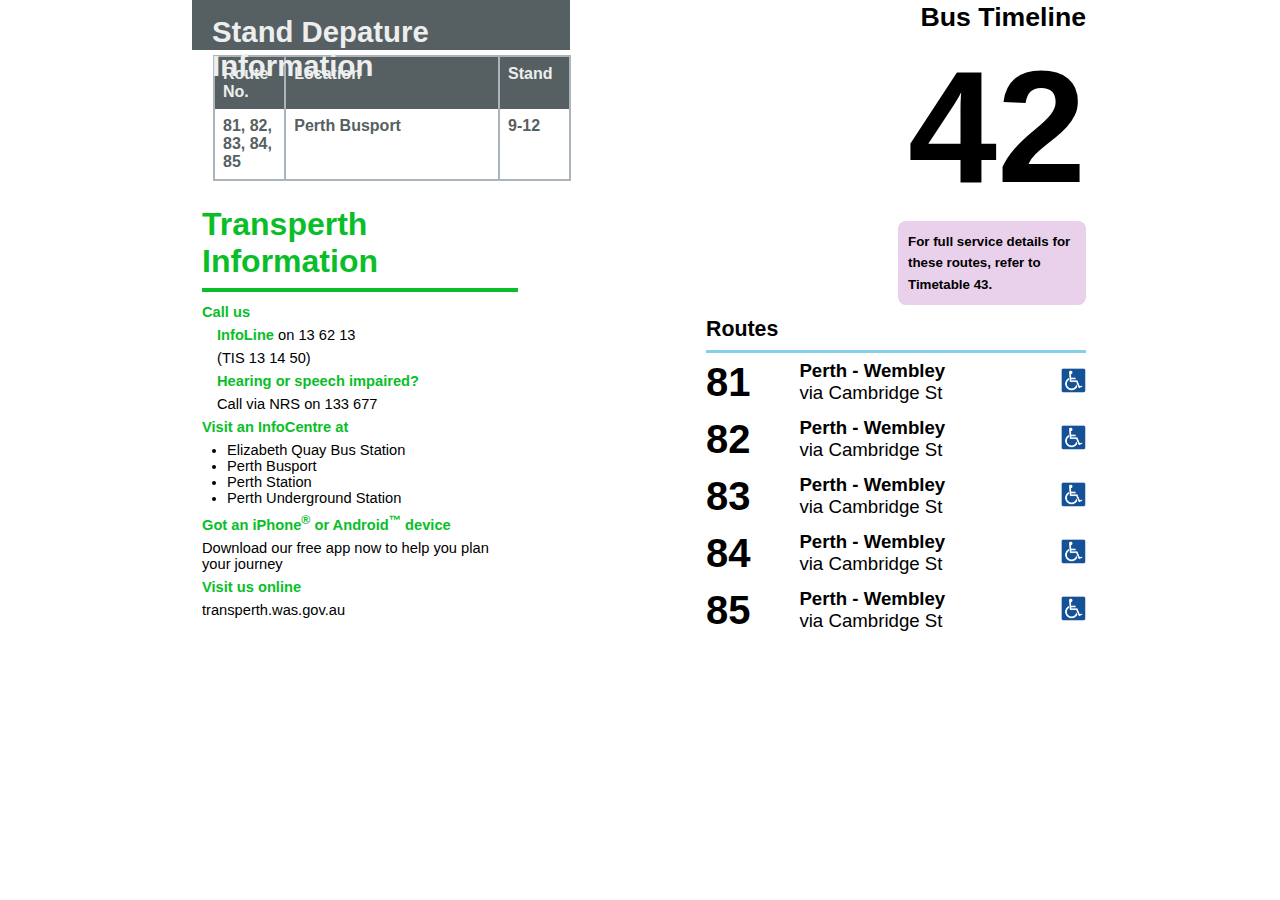
<file: latihan3/index.html>
<!DOCTYPE html>
<html>
<head>
	<title>Vanessa Leoni</title>
	<link rel="stylesheet" type="text/css" href="assets/global.css">
</head>
<body>
	<section>
		<div class="satu">
			<h1>Stand Depature Information</h1>
		</div>
			<table class="dua">
				<thead>
		 		<tr>
		 			<th>Bus Timeline</th>
            	</tr>
		 		</thead>
		 		<tbody>
			 	<tr>		 	
		 		<td>42</td>
			 	</tr>
				</tbody>
				<tfoot>
				<tr>
				<th>For full service details for these routes, refer to Timetable 43.</th>
				</tr>
				</tfoot>
			</table>
			<table class="tiga">
				<thead>
		 			<tr>
		 				<th>Route No.</th>
		 				<th>Location</th>
		 				<th>Stand</th>
            		</tr>
		 		</thead>
		 		<tbody>
					<tr>		 	
		 				<td>81, 82, 83, 84, 85</td>
		 				<td>Perth Busport</td>
		 				<td>9-12</td>
					</tr>
				</tbody>
			</table>
			<table class="empat">
				<thead>
		 			<tr>
		 				<th>Transperth Information</th>
           		 	</tr>
		 		</thead>
		 		<tbody>
			 		<tr>		 	
		 				<td>Call us</td>
					</tr>
					<tr>		 	
		 				<td><b>InfoLine</b> <font color="black">on 13 62 13</font color></td>		 	
					</tr>
					<tr>		 	
		 				<td>(TIS 13 14 50) </td>
		 			</tr>
		 			<tr>
		 				<td>Hearing or speech impaired?</td>
		 			</tr>
		 			<tr>
		 				<td>Call via NRS on 133 677</td>
		 			</tr>
		 			<tr>		 	
		 				<td>Visit an InfoCentre at</td>
					</tr>	 	
					<tr>		 	
		 				<td>
		 					<ul type="disc"> 
		 						<li>Elizabeth Quay Bus Station</li>
		 						<li>Perth Busport</li>
		 						<li>Perth Station</li>
		 						<li>Perth Underground Station</li>
		 					</ul>
		 				</td>
					</tr>
					<tr>		 	
		 				<td>Got an iPhone<sup>&reg;</sup> or Android<sup>&trade;</sup> device</td>
					</tr>
					<tr>		 	
		 				<td>Download our free app now to help you plan your journey</td>
					</tr>
					<tr>		 	
		 				<td>Visit us online</td>
					</tr>
					<tr>		 	
		 				<td>transperth.was.gov.au</td>
					</tr>
				</tbody>
		</table>
		<table class="lima">
				<thead>
		 			<tr>
		 				<th colspan="3">Routes</th>
            		</tr>
				</thead>
		 		<tbody>
		 			<tr>		 	
		 				<td>81</td>
		 				<td><b>Perth - Wembley</b> via Cambridge St</td>
		 				<td> <img src="img/wheelchair.ico" height="25" width="25"></td>
			 		</tr>
			 		<tr>		 	
		 				<td>82</td>
		 				<td><b>Perth - Wembley</b> via Cambridge St</td>
		 				<td> <img src="img/wheelchair.ico" height="25" width="25"></td>
			 		</tr>
			 		<tr>		 	
		 				<td>83</td>
		 				<td><b>Perth - Wembley</b> via Cambridge St</td>
		 				<td> <img src="img/wheelchair.ico" height="25" width="25"></td>
			 		</tr>
					<tr>		 	
		 				<td>84</td>
		 				<td><b>Perth - Wembley</b> via Cambridge St</td>
		 				<td> <img src="img/wheelchair.ico" height="25" width="25"></td>
			 		</tr>
			 		<tr>		 	
		 				<td>85</td>
		 				<td><b>Perth - Wembley</b> via Cambridge St</td>
		 				<td> <img src="img/wheelchair.ico" height="25" width="25"></td>
			 		</tr>		
				</tbody>
		 	</table>
	</section>
</body>
</html>
</file>
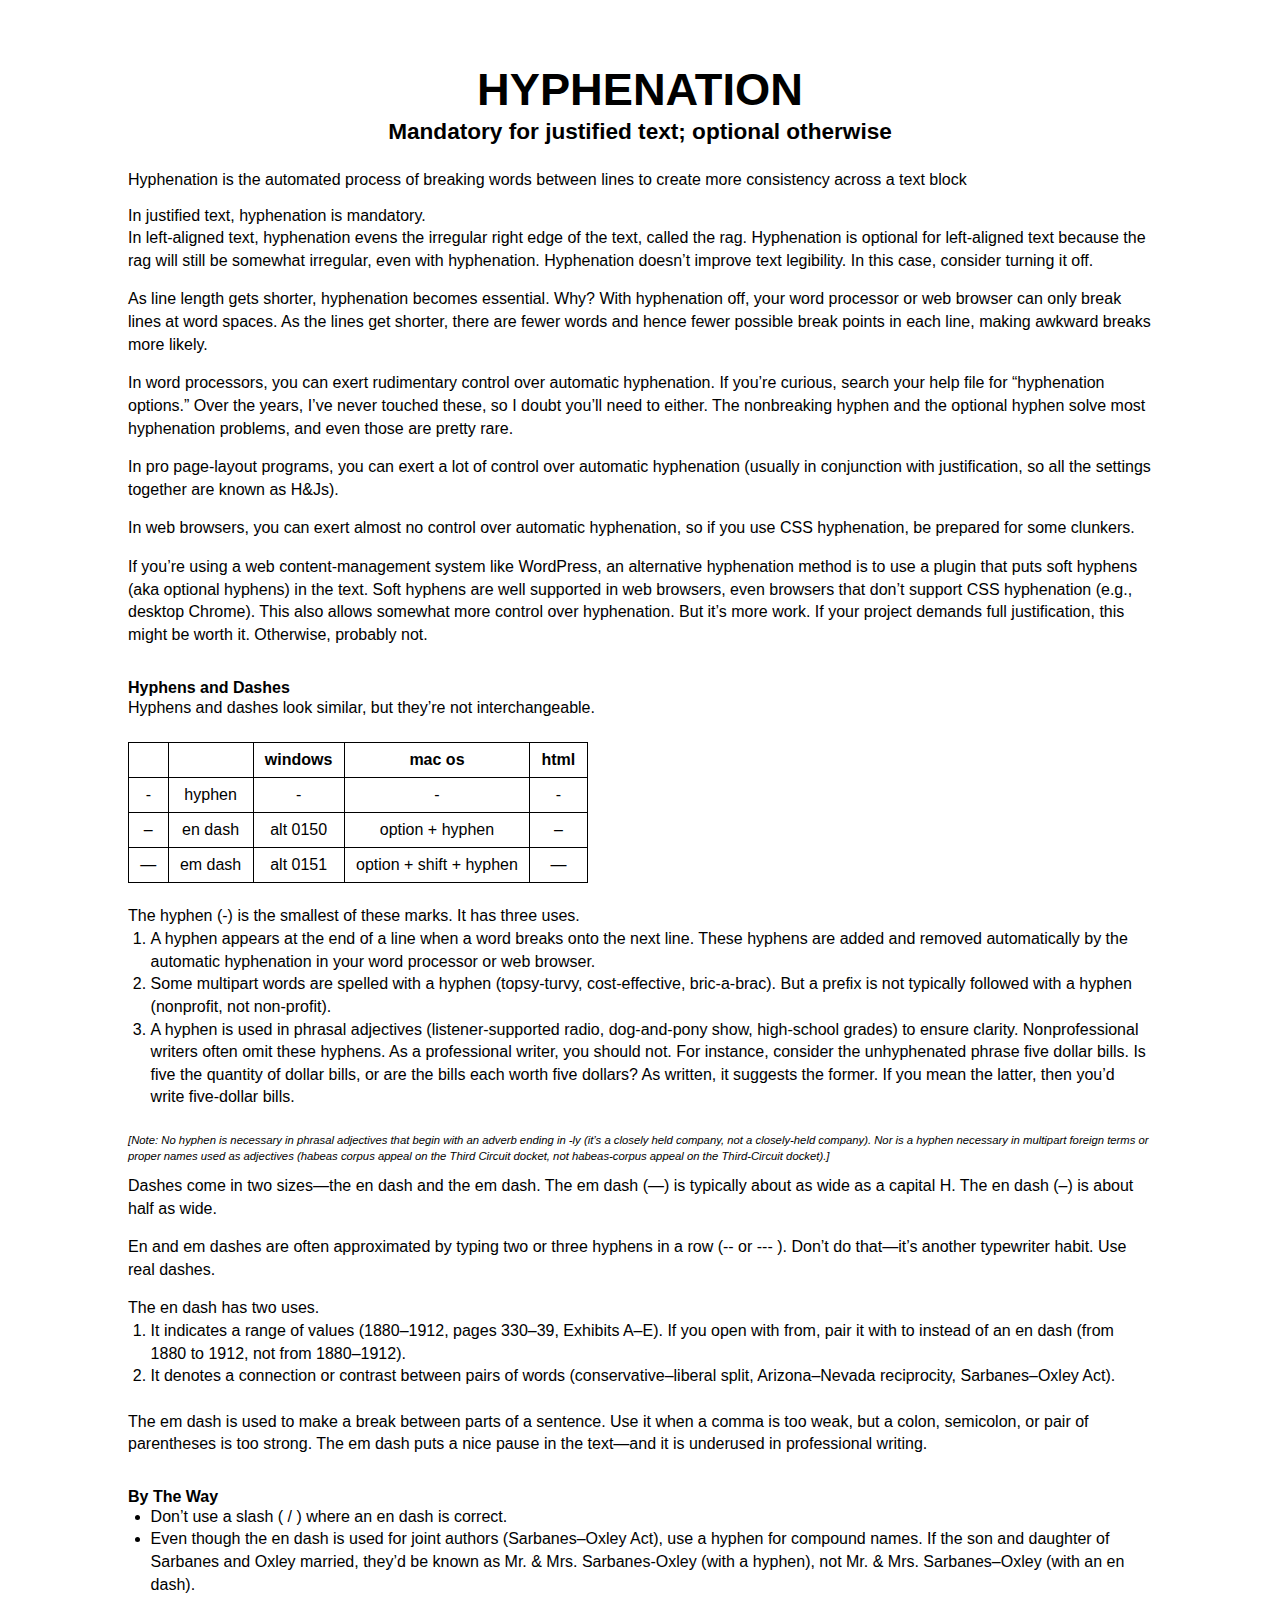
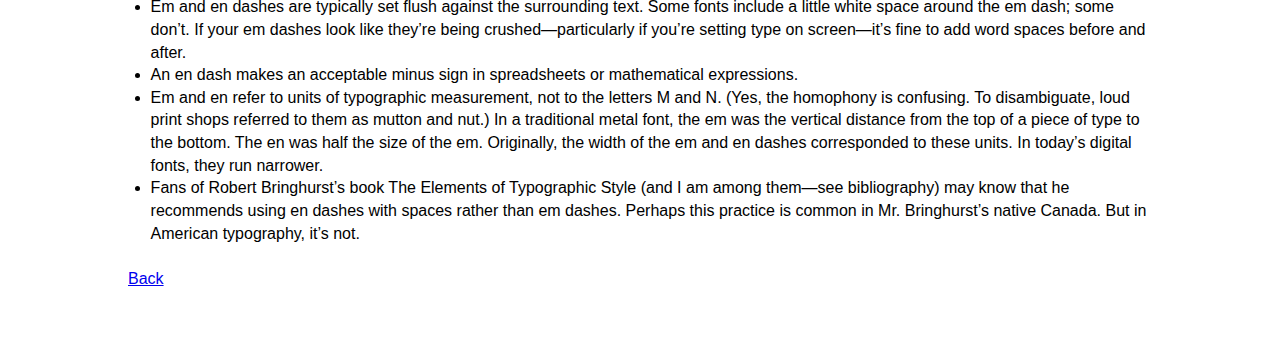
<file: latihan4/hyphenation.html>
<!DOCTYPE html>
<html>
<head>
	<meta name="viewport" content="width=device-width, initial-scale=1.0">
	<title>Hyphenation</title>
	<link rel="stylesheet" type="text/css" href="assets/global.css">
	<link rel="stylesheet" type="text/css" href="assets/typography.css">
</head>
<body>
	<main>
		<h1>HYPHENATION</h1>
		<h2>Mandatory for justified text; optional otherwise</h2>
		<h3>Hyphenation is the automated process of breaking words between lines to create more consistency across a text block</h3>
		<p class="medium">In justified text, hyphenation is mandatory.</p>
		<p>In left-aligned text, hyphenation evens the irregular right edge of the text, called the rag. Hyphenation is optional for left-aligned text because the rag will still be somewhat irregular, even with hyphenation. Hyphenation doesn’t improve text legibility. In this case, consider turning it off.</p>
		<p>As line length gets shorter, hyphenation becomes essential. Why? With hyphenation off, your word processor or web browser can only break lines at word spaces. As the lines get shorter, there are fewer words and hence fewer possible break points in each line, making awkward breaks more likely.</p>
		<p>In word processors, you can exert rudimentary control over automatic hyphenation. If you’re curious, search your help file for “hyphenation options.” Over the years, I’ve never touched these, so I doubt you’ll need to either. The nonbreaking hyphen and the optional hyphen solve most hyphenation problems, and even those are pretty rare.</p>
		<p>In pro page-layout programs, you can exert a lot of control over automatic hyphenation (usually in conjunction with justification, so all the settings together are known as H&Js). </p>
  		<p>In web browsers, you can exert almost no control over automatic hyphenation, so if you use CSS hyphenation, be prepared for some clunkers.</p>
		<p>If you’re using a web content-management system like WordPress, an alternative hyphenation method is to use a plugin that puts soft hyphens (aka optional hyphens) in the text. Soft hyphens are well supported in web browsers, even browsers that don’t support CSS hyphenation (e.g., desktop Chrome). This also allows somewhat more control over hyphenation. But it’s more work. If your project demands full justification, this might be worth it. Otherwise, probably not.</p>	
		
		<h4>Hyphens and Dashes</h4>
		<p>Hyphens and dashes look similar, but they’re not interchangeable.</p>
		<table>
			<thead>
				<tr>
					<th></th>
					<th></th>
					<th>windows</th>
					<th>mac os</th>
					<th>html</th>
				</tr>
			</thead>
			<tbody>
				<tr>
					<td>-</td>	
					<td>hyphen</td>
					<td>-</td>
					<td>-</td>
					<td>-</td>
				</tr>
				<tr>
					<td>–</td>
					<td>en dash</td>
					<td>alt 0150</td>
					<td>option + hyphen</td>
					<td>&ndash;</td>
				</tr>
				<tr>
					<td>—</td>
					<td>em dash</td>
					<td>alt 0151</td>
					<td>option + shift + hyphen</td>
					<td>&mdash;</td>
				</tr>
			</tbody>
		</table>

		<p class="medium">The hyphen (-) is the smallest of these marks. It has three uses.</p>
		<ol class="numbering">
			<li>A hyphen appears at the end of a line when a word breaks onto the next line. These hyphens are added and removed automatically by the automatic hyphenation in your word processor or web browser.</li>
			<li>Some multipart words are spelled with a hyphen (topsy-turvy, cost-effective, bric-a-brac). But a prefix is not typically followed with a hyphen (nonprofit, not non-profit).</li>
			<li>A hyphen is used in phrasal adjectives (listener-supported radio, dog-and-pony show, high-school grades) to ensure clarity. Nonprofessional writers often omit these hyphens. As a professional writer, you should not. For instance, consider the unhyphenated phrase five dollar bills. Is five the quantity of dollar bills, or are the bills each worth five dollars? As written, it suggests the former. If you mean the latter, then you’d write five-dollar bills.</li>
		</ol>
		<h5 class="note"> [Note: No hyphen is necessary in phrasal adjectives that begin with an adverb ending in ‑ly (it’s a closely held company, not a closely-held company). Nor is a hyphen necessary in multipart foreign terms or proper names used as adjectives (habeas corpus appeal on the Third Circuit docket, not habeas-corpus appeal on the Third-Circuit docket).] </h5>
		<p>Dashes come in two sizes—the en dash and the em dash. The em dash (—) is typically about as wide as a capital H. The en dash (–) is about half as wide.</p>
		<p>En and em dashes are often approximated by typing two or three hyphens in a row (-- or --- ). Don’t do that—it’s another typewriter habit. Use real dashes.</p>
		<p class="medium">The en dash has two uses.</p>
		<ol class="numbering">
			<li>It indicates a range of values (1880–1912, pages 330–39, Exhibits A–E). If you open with from, pair it with to instead of an en dash (from 1880 to 1912, not from 1880–1912). </li>
			<li>It denotes a connection or contrast between pairs of words (conservative–liberal split, Arizona–Nevada reciprocity, Sarbanes–Oxley Act).</li>
		</ol>
		<p>The em dash is used to make a break between parts of a sentence. Use it when a comma is too weak, but a colon, semicolon, or pair of parentheses is too strong. The em dash puts a nice pause in the text—and it is underused in professional writing.</p>
		
		<h4>By The Way</h4>
		<ul class="numbering", type="disc">
			<li>Don’t use a slash ( / ) where an en dash is correct.</li>
			<li>Even though the en dash is used for joint authors (Sarbanes–Oxley Act), use a hyphen for compound names. If the son and daughter of Sarbanes and Oxley married, they’d be known as Mr. & Mrs. Sarbanes-Oxley (with a hyphen), not Mr. & Mrs. Sarbanes–Oxley (with an en dash).</li>
			<li>Em and en dashes are typically set flush against the surrounding text. Some fonts include a little white space around the em dash; some don’t. If your em dashes look like they’re being crushed—particularly if you’re setting type on screen—it’s fine to add word spaces before and after.</li>
			<li>An en dash makes an acceptable minus sign in spreadsheets or mathematical expressions.</li>
			<li>Em and en refer to units of typographic measurement, not to the letters M and N. (Yes, the homophony is confusing. To disambiguate, loud print shops referred to them as mutton and nut.) In a traditional metal font, the em was the vertical distance from the top of a piece of type to the bottom. The en was half the size of the em. Originally, the width of the em and en dashes corresponded to these units. In today’s digital fonts, they run narrower.</li>
			<li>Fans of Robert Bringhurst’s book The Elements of Typographic Style (and I am among them—see bibliography) may know that he recommends using en dashes with spaces rather than em dashes. Perhaps this practice is common in Mr. Bringhurst’s native Canada. But in American typography, it’s not.</li>
		</ul>

		<p><a href="page_margin.html">Back</p>

	</main>
</body>
</html>
</file>
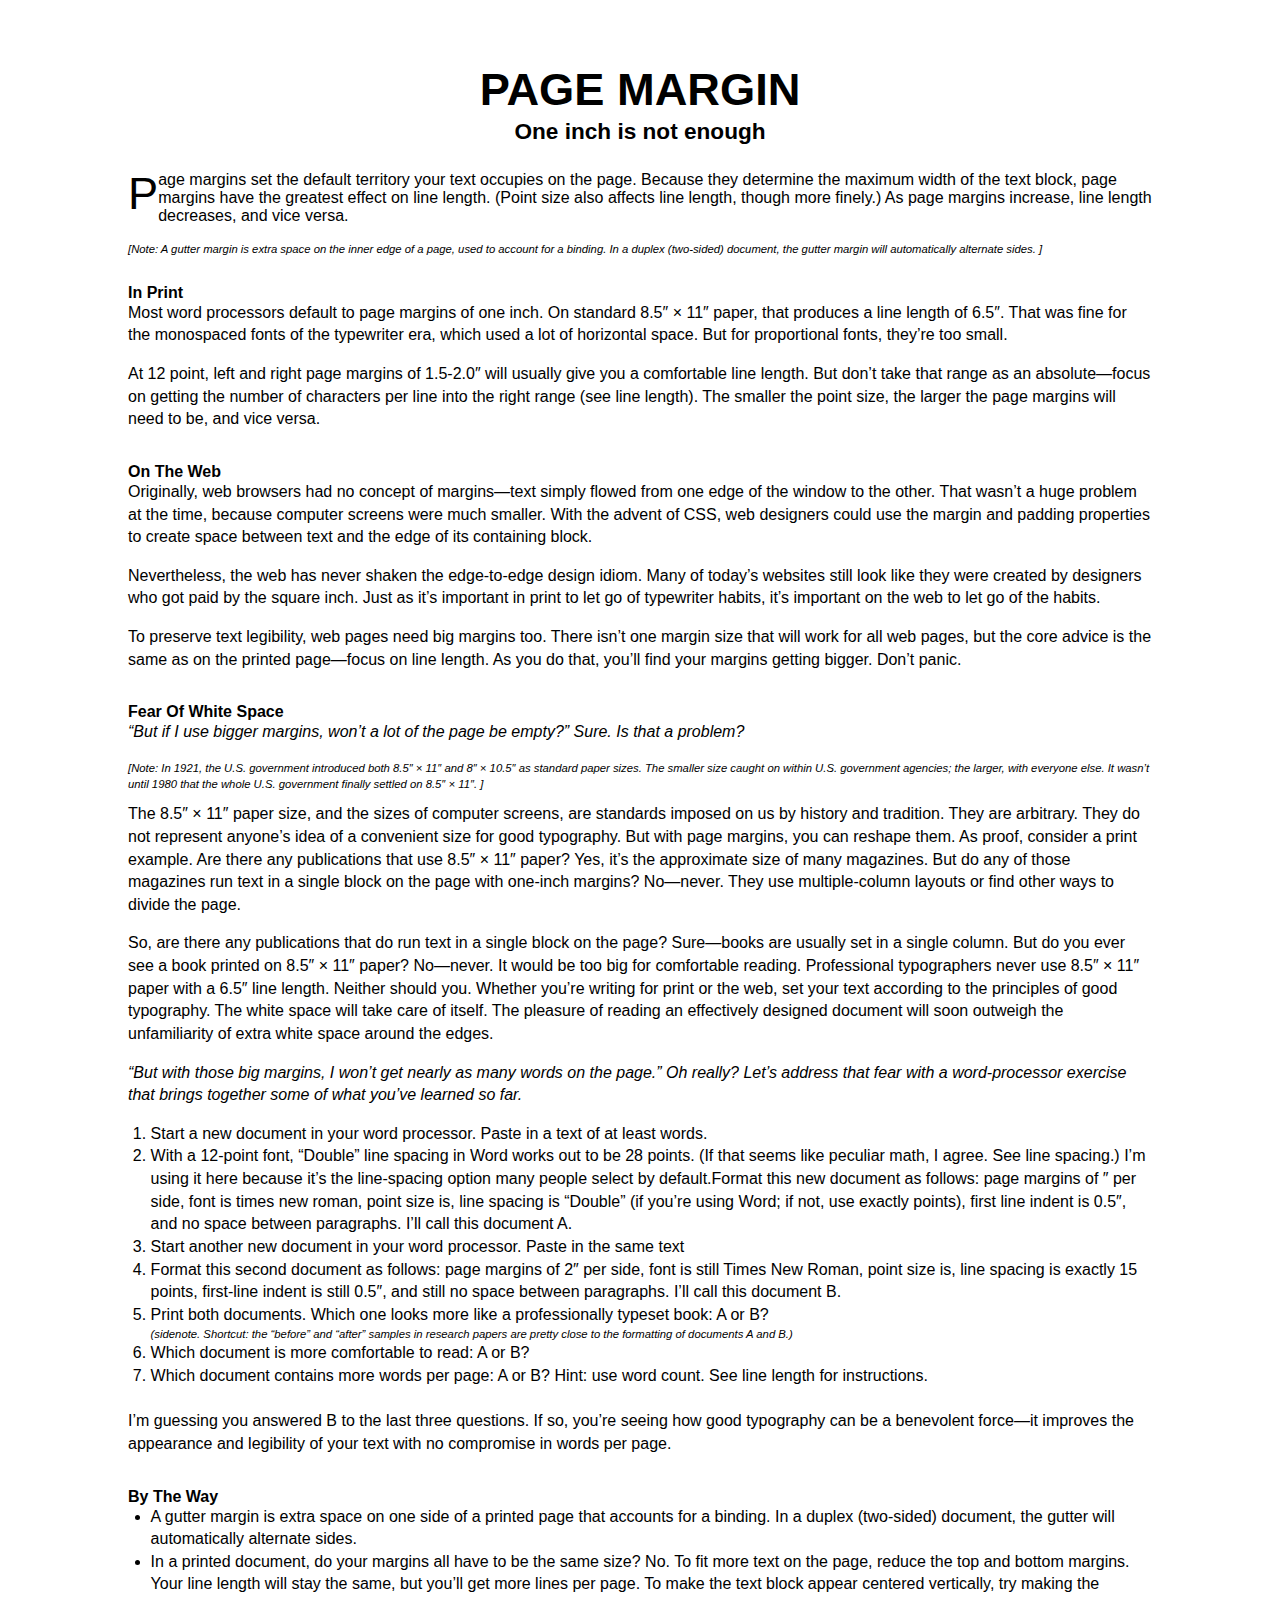
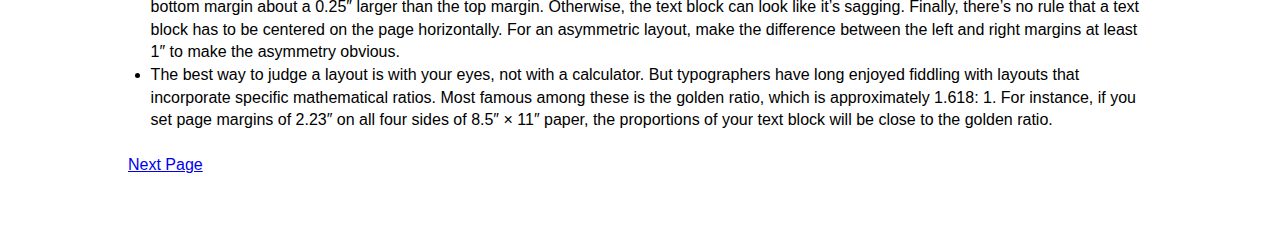
<file: latihan4/page_margin.html>
<!DOCTYPE html>
<html>
<head>
	<meta name="viewport" content="width=device-width, initial-scale=1">
	<title>Page Margin</title>
	<link rel="stylesheet" type="text/css" href="assets/global.css">
	<link rel="stylesheet" type="text/css" href="assets/typography.css">
</head>
<body>
	<main>
		<h1>PAGE MARGIN</h1>
		<h2>One inch is not enough</h2>
		<h3><span class="dropcap">P</span>age margins set the default territory your text occupies on the page. Because they determine the maximum width of the text block, page margins have the greatest effect on line length. (Point size also affects line length, though more finely.) As page margins increase, line length decreases, and vice versa.</h3>
		<h5 class="note">[Note: A gutter margin is extra space on the inner edge of a page, used to account for a binding. In a duplex (two-sided) document, the gutter margin will automatically alternate sides. ]</h5>
		
		<h4>In Print</h4>
		<p>Most word processors default to page margins of one inch. On standard 8.5″ × 11″ paper, that produces a line length of 6.5″. That was fine for the monospaced fonts of the typewriter era, which used a lot of horizontal space. But for proportional fonts, they’re too small. </p>
		<p>At 12 point, left and right page margins of 1.5-2.0″ will usually give you a comfortable line length. But don’t take that range as an absolute—focus on getting the number of characters per line into the right range (see line length). The smaller the point size, the larger the page margins will need to be, and vice versa.</p>
		
		<h4>On The Web</h4>
		<p>Originally, web browsers had no concept of margins—text simply flowed from one edge of the window to the other. That wasn’t a huge problem at the time, because computer screens were much smaller. With the advent of CSS, web designers could use the margin and padding properties to create space between text and the edge of its containing block.</p>
		<p>Nevertheless, the web has never shaken the edge-to-edge design idiom. Many of today’s websites still look like they were created by designers who got paid by the square inch. Just as it’s important in print to let go of typewriter habits, it’s important on the web to let go of the  habits.</p>
		<p>To preserve text legibility, web pages need big margins too. There isn’t one margin size that will work for all web pages, but the core advice is the same as on the printed page—focus on line length. As you do that, you’ll find your margins getting bigger. Don’t panic. </p>

		<h4>Fear Of White Space</h4>
		<p class="quotes">“But if I use bigger margins, won’t a lot of the page be empty?” Sure. Is that a problem?</p> 
		<h5 class="note">[Note: In 1921, the U.S. government introduced both 8.5″ × 11″ and 8″ × 10.5″ as standard paper sizes. The smaller size caught on within U.S. government agencies; the larger, with everyone else. It wasn’t until 1980 that the whole U.S. government finally settled on 8.5″ × 11″. ]</h5>
		<p>The 8.5″ × 11″ paper size, and the sizes of computer screens, are standards imposed on us by history and tradition. They are arbitrary. They do not represent anyone’s idea of a convenient size for good typography. But with page margins, you can reshape them. As proof, consider a print example. Are there any publications that use 8.5″ × 11″ paper? Yes, it’s the approximate size of many magazines. But do any of those magazines run text in a single block on the page with one-inch margins? No—never. They use multiple-column layouts or find other ways to divide the page. </p>
		<p>So, are there any publications that do run text in a single block on the page? Sure—books are usually set in a single column. But do you ever see a book printed on 8.5″ × 11″ paper? No—never. It would be too big for comfortable reading.
		Professional typographers never use 8.5″ × 11″ paper with a 6.5″ line length. Neither should you. Whether you’re writing for print or the web, set your text according to the principles of good typography. The white space will take care of itself. The pleasure of reading an effectively designed document will soon outweigh the unfamiliarity of extra white space around the edges. </p>
		<p class="quotes">“But with those big margins, I won’t get nearly as many words on the page.” Oh really? Let’s address that fear with a word-processor exercise that brings together some of what you’ve learned so far.</p>
		<ol class="numbering">
			<li>Start a new document in your word processor. Paste in a text of at least words.</li>
			<li>With a 12-point font, “Double” line spacing in Word works out to be 28 points. (If that seems like peculiar math, I agree. See line spacing.) I’m using it here because it’s the line-spacing option many people select by default.Format this new document as follows: page margins of ″ per side, font is times new roman, point size is, line spacing is “Double” (if you’re using Word; if not, use exactly points), first line indent is 0.5″, and no space between paragraphs. I’ll call this document A. </li>
			<li>Start another new document in your word processor. Paste in the same text</li>
			<li>Format this second document as follows: page margins of 2″ per side, font is still Times New Roman, point size is, line spacing is exactly 15 points, first-line indent is still 0.5″, and still no space between paragraphs. I’ll call this document B.</li>
			<li>Print both documents. Which one looks more like a professionally typeset book: A or B? </li>
			<h5 class="sidenote">(sidenote. Shortcut: the “before” and “after” samples in research papers are pretty close to the formatting of documents A and B.)</h5>
			<li>Which document is more comfortable to read: A or B? </li>
			<li>Which document contains more words per page: A or B? Hint: use word count. See line length for instructions. </li>
		</ol>
		<p>I’m guessing you answered B to the last three questions. If so, you’re seeing how good typography can be a benevolent force—it improves the appearance and legibility of your text with no compromise in words per page. </p>
		
		<h4>By The Way</h4>
		<ul class="numbering", type="disc">
			<li>A gutter margin is extra space on one side of a printed page that accounts for a binding. In a duplex (two-sided) document, the gutter will automatically alternate sides.</li>
			<li>In a printed document, do your margins all have to be the same size? No. To fit more text on the page, reduce the top and bottom margins. Your line length will stay the same, but you’ll get more lines per page. To make the text block appear centered vertically, try making the bottom margin about a 0.25″ larger than the top margin. Otherwise, the text block can look like it’s sagging. Finally, there’s no rule that a text block has to be centered on the page horizontally. For an asymmetric layout, make the difference between the left and right margins at least 1″ to make the asymmetry obvious.</li>
			<li>The best way to judge a layout is with your eyes, not with a calculator. But typographers have long enjoyed fiddling with layouts that incorporate specific mathematical ratios. Most famous among these is the golden ratio, which is approximately 1.618: 1. For instance, if you set page margins of 2.23″ on all four sides of 8.5″ × 11″ paper, the proportions of your text block will be close to the golden ratio.</li>
		</ul>

		<p><a href="hyphenation.html">Next Page</p>
	</main>
</body>
</html>
</file>
<file: latihan3/assets/global.css>
* {
	margin: 0;
	padding: 0;
}

section {
	width: 70vw;
	height: 800px;
	margin-left: auto;
	margin-right: auto;
	font-family: sans-serif;
}

.satu {
	width: 28vw;
	height: 30px;
	padding-top: 15px;
	padding-left: 20px;
	padding-bottom: 5px;
	margin-bottom: 5px;
	background-color: rgb(86,95,98);
	float: left;

	color: rgb(237,238,238);
	text-align: left;
	font-size: 11pt;
}

table.dua {
	width: 15vw;
	float: right;
}

table.dua thead tr th {
	text-align: right;
	font-size: 20pt;
	font-weight: bold;
}

table.dua tbody tr td {
	text-align: right;
	font-size: 120pt;
	font-weight: bold;
}

table.dua tfoot tr th {
	padding-top: 10px;
	padding-bottom: 10px;
	padding-left: 10px;
	border-radius: 8px;
	background-color: rgb(234,209,235);
	border-radius: 8px;

	text-align: left;
	line-height: 16pt;
	font-size: 10pt;
	font-weight: bold;
}

table.tiga {
	width: 28vw;
	margin-left: 21px;
	border-collapse: collapse;
	border: 2px solid#AAB4BA;
	
	text-align: left;
	font-size: 12pt;
	font-weight: bold;
}

table.tiga thead tr th {
	color: rgb(237,238,238);
	background-color: rgb(86,95,98);
	padding-top: 8px;
	padding-bottom: 8px;
	padding-left: 8px;
	vertical-align: top;
	border-right: 2px solid#AAB4BA;
}

table.tiga thead tr th:nth-child(1) {
	width: 20%;
}

table.tiga thead tr th:nth-child(2) {
	width: 60%;
}

table.tiga thead tr th:nth-child(3) {
	width: 25%;
}

table.tiga tbody tr td {
	padding-top: 8px;
	padding-bottom: 8px;
	padding-left: 8px;
	border-right: 2px solid#AAB4BA;
	vertical-align: top;
	
	color: rgb(86,95,98);
}

table.empat {
	width: 25vw;
	float: left;
	margin-left: 8px;
	margin-top: 15px;
}

table.empat thead tr th {
	color: rgb(9,190,40);
	text-align: left;
	padding-top: 8px;
	padding-bottom: 8px;
	border-bottom: 4px solid #09BE28;

	font-size: 24pt;
	font-weight: bold;
}

table.empat tbody tr td {
	width: 35vw;
	text-align: left;
	padding-top: 5px;
	padding-right: 10px;
}

table.empat tbody tr:nth-child(1) td {
	color: rgb(9,190,40);
	padding-top: 10px;
	font-weight: bold;
	font-size: 11pt;
}

table.empat tbody tr:nth-child(2) td {
	color: rgb(9,190,40);
	padding-left: 15px;
	font-size: 11pt;
}

table.empat tbody tr:nth-child(3) td {
	color: black;
	padding-left: 15px;
	font-size: 11pt;
}

table.empat tbody tr:nth-child(4) td {
	color: rgb(9,190,40);
	padding-left: 15px;
	font-weight: bold;
	font-size: 11pt;
}

table.empat tbody tr:nth-child(5) td {
	color: black;
	padding-left: 15px;
	font-size: 11pt;
}

table.empat tbody tr:nth-child(6) td {
	color: rgb(9,190,40);
	font-weight: bold;
	font-size: 11pt;
}

table.empat ul {
	padding-left: 25px;
}

table.empat tbody tr:nth-child(7) td {
	color: black;
	font-size: 11pt;
}

table.empat tbody tr:nth-child(8) td {
	color: rgb(9,190,40);
	font-weight: bold;
	font-size: 11pt;
}

table.empat tbody tr:nth-child(9) td {
	color: black;
	font-size: 11pt;
}

table.empat tbody tr:nth-child(10) td {
	color: rgb(9,190,40);
	font-weight: bold;
	font-size: 11pt;
}

table.empat tbody tr:nth-child(11) td {
	color: black;
	font-size: 11pt;
}

table.lima {
	width: 30vw;
	float: right;
	margin-top: 8px;
	position: relative;
}

table.lima thead tr th {
	color: black;
	text-align: left;
	padding-bottom: 8px;
	border-bottom: 3px solid #87CEEB;

	font-size: 16pt;
	font-weight: bold;
}

table.lima tbody tr td {
	color: black;
	padding-top: 5px;
	padding-bottom: 5px;

}

table.lima tbody tr td:nth-child(1) {
	width: 15%;
	color: black;
	text-align: left;
	font-size: 30pt;
	font-weight: bold;
}

table.lima tbody tr td:nth-child(2) {
	width: 50%;
	color: black;
	text-align: left;
	padding-left: 35px;
	font-size: 14pt;
}

table.lima tbody tr td:nth-child(3) {
	text-align: right;
}
</file>
<file: latihan4/assets/global.css>
* {
	margin: 0;
	padding: 0;
}

main {
	width: 80%;
	max-width: 1366px;
	margin: 3.998em auto;
}

.numbering {
	display: inline-block;
	padding-left: 1.414em;
	padding-bottom: 1.414em;
}

table {
	border-collapse: collapse;
	text-align: center;
	margin-top: 1.414em;
	margin-bottom: 1.414em;
}

table, th, td {
	padding-top: 0.5em;
	padding-bottom: 0.5em;
	padding-left: 0.707em;
	padding-right: 0.707em;
	border: 1pt solid black;
}


@media (max-width: 340px) {
	main {
		width: 80%;
		margin: 3.798em auto;
	}
	.numbering {
		padding-left: 1.343em;
		padding-bottom: 1.343em;
	}

	table {
		margin: 1.343em 0;
	}

	table, th, td {
		padding-top: 0.475em;
		padding-bottom: 0.475em;
		padding-left: 0.475em;
		padding-right: 0.475em;
	}
</file>
<file: latihan4/assets/typography.css>
@import url(<link href="https://fonts.googleapis.com/css2?family=Poppins:wght@400;600;700&family=Roboto:ital,wght@0,400;0,500;1,400&display=swap" rel="stylesheet">);


h1 {
	font-family: 'Poppins', sans-serif;
	font-weight: 700;
	font-size: 2.827em;
	text-align: center;
}

span.dropcap {
	font-family: 'Poppins', sans-serif;
  	font-size: 2.827em;
  	line-height: 1em;
 	float: left;
}

h2 {
	font-family: 'Poppins', sans-serif;
	font-weight: 600;
	font-size: 1.414em;
	text-align: center;
	line-height: 1.414em;
	padding-bottom: 1em;

}

h3 {
	font-family: 'Poppins', sans-serif;
	font-weight: 400;
	font-size: 1em;
	margin-bottom: 1em;
}

h4 {
	font-family: 'Poppins', sans-serif;
	font-weight: 600;
	font-size: 1em;
	padding-top: 1em;
}

h5.note {
	font-family: 'Roboto', sans-serif;
	font-weight: 400;
	font-size: 0.707em;	
	font-style: italic;
	line-height: 1.414em;
	margin-bottom: 1em;
}

h5.sidenote {
	font-family: 'Roboto', sans-serif;
	font-weight: 400;
	font-size: 0.707em;	
	font-style: italic;
	line-height: 1.414em;
}

p {
	font-family: 'Roboto', sans-serif;
	font-weight: 400;
	font-size: 1em;
	line-height: 1.414em;
	margin-bottom: 1em;
}

.medium {
	font-family: 'Roboto', sans-serif;
	font-weight: 500;
	font-size: 1em;
	line-height: 1.414em;
	margin-bottom: 0;
}

.numbering {
	font-family: 'Roboto', sans-serif;
	font-weight: 400;
	font-size: 1em;
	line-height: 1.414em;
}

.quotes {
		font-family: 'Roboto', sans-serif;
		font-weight: 400;
		font-size: 1em;
		font-style: italic;
		line-height: 1.414em;
}

table {
		font-family: 'Roboto', sans-serif;
		font-weight: 400;
		font-size: 1em;
}

table.satu thead tr th {
	font-weight: 500;
}

table.satu tbody tr td {
	font-weight: 400;
}

@media (max-width: 340px) {
	h1{
		font-size: 1.899em;
	}

	span.dropcap {
  		font-size: 1.899em;
  		line-height: 1.343em;
	}

	h2 {
		font-size: 1.343em;
		padding-bottom: 0.672em;
	}
	h3 {
		font-size: 0.95em;
	}
	h4 {
		font-size: 0.95em;
	}
	h5{
		font-size: 0.672em;
	}
	p {
		font-size: 0.95em;
		line-height: 1.343em;
	}
	.medium {
		font-size: 0.95em;
		line-height: 1.343em;
	}
	.numbering {
		font-size: 0.95em;
		line-height: 1.343em;
	}
	.quotes {
		font-size: 0.95em;
		line-height: 1.343em;
	}
	table {
		font-size: 0.95em;
	}
}
</file>
